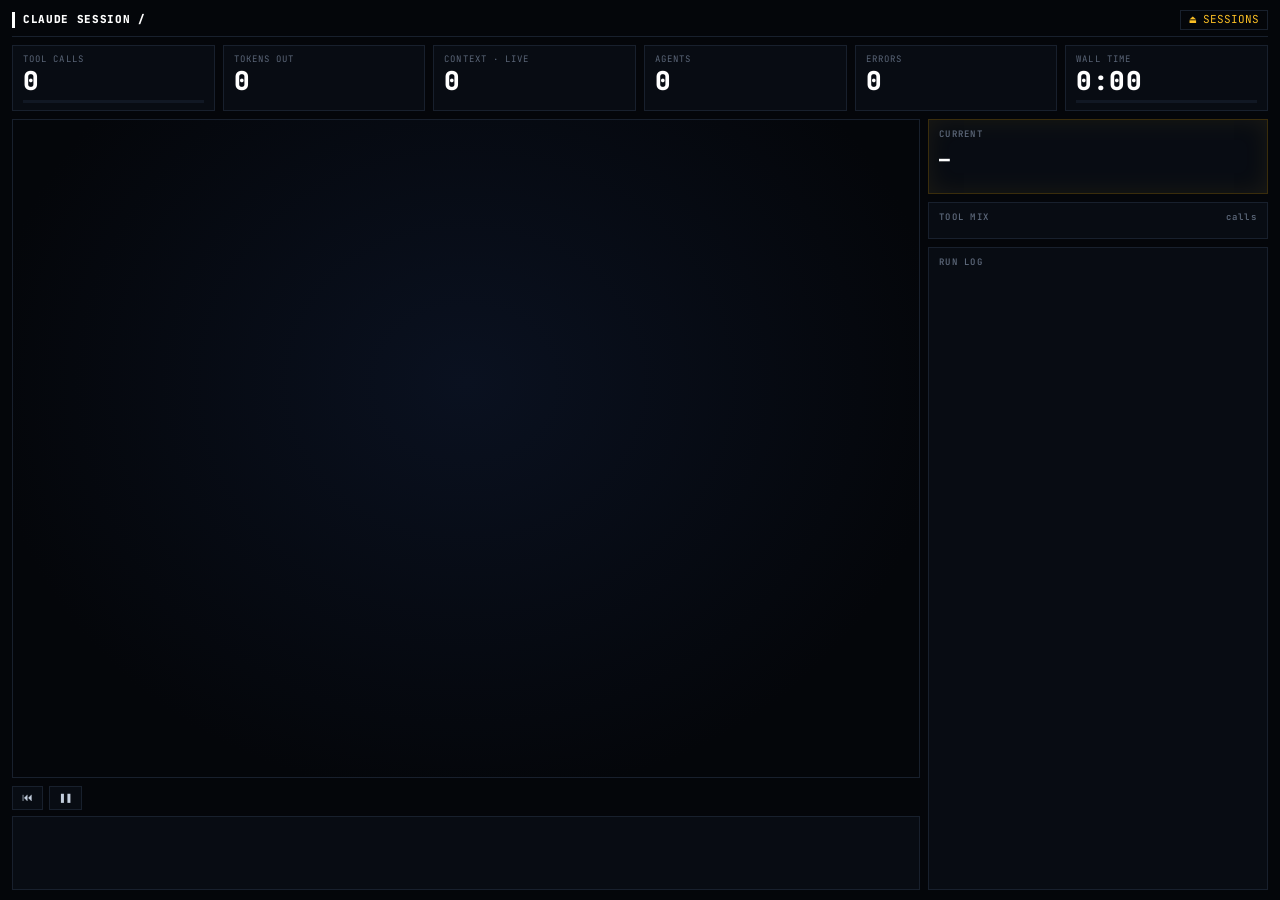
<file: ui/index.html>
<!doctype html>
<html lang="en">
<head>
<meta charset="utf-8">
<meta name="viewport" content="width=device-width,initial-scale=1">
<title>Claude Session Visualizer</title>
<link href="https://fonts.googleapis.com/css2?family=JetBrains+Mono:wght@400;600;800&display=swap" rel="stylesheet">
<link rel="stylesheet" href="style.css">
</head>
<body>
<div id="app">
  <header>
    <div class="top"><b>CLAUDE SESSION / <span id="title"></span></b><span class="m" id="meta"></span><span class="r" id="clock"></span><button id="bPick" title="Sessions (O)" hidden>⏏ SESSIONS</button></div>
    <div class="tiles">
      <div class="tile"><label>Tool calls</label><div class="big" id="sTools">0</div><div class="bar"><i id="bTools"></i></div></div>
      <div class="tile"><label>Tokens out</label><div class="big" id="sOut">0</div><canvas id="spark"></canvas></div>
      <div class="tile"><label>Context · live</label><div class="big" id="sCtx">0</div></div>
      <div class="tile"><label>Agents</label><div class="big" id="sAg">0</div></div>
      <div class="tile" id="tErr"><label>Errors</label><div class="big" id="sErr">0</div></div>
      <div class="tile"><label>Wall time</label><div class="big" id="sWall">0:00</div><div class="bar"><i id="bWall"></i></div></div>
    </div>
  </header>
  <div id="stage"><canvas id="c"></canvas></div>
  <aside>
    <div class="card" id="now"><h3><span>CURRENT</span><span id="nowStatus"></span></h3>
      <div id="nowTool">—</div><div id="nowAgent"></div><div id="nowText"></div><div id="nowOut"></div></div>
    <div class="card"><h3><span>TOOL MIX</span><span>calls</span></h3><div id="mix"></div></div>
    <div class="card" id="logCard"><h3><span>RUN LOG</span><span id="logN"></span></h3><ul id="log"></ul></div>
  </aside>
  <footer>
    <div class="ctrl">
      <button id="bRestart" title="Restart (R)">⏮</button>
      <button id="bPlay" title="Play/pause (space)">❚❚</button>
      <span id="speeds"></span>
      <span class="m" id="pos"></span>
    </div>
    <canvas id="tl"></canvas>
  </footer>
</div>
<div id="pick" hidden><div class="box">
  <h2>SELECT SESSION<span id="pickN"></span></h2>
  <input id="q" placeholder="search title / project / id…" autocomplete="off">
  <ul id="sess"></ul>
  <div id="paste"><textarea id="pasteTxt" placeholder="…or paste a transcript (JSONL / JSON array) here, or drop a .jsonl file anywhere" spellcheck="false"></textarea><button id="pasteGo">▶ PLAY</button></div>
  <div id="pasteErr"></div>
  <div class="hint">↑ ↓ NAVIGATE · ENTER PLAY · ⌘ENTER PLAY PASTED · ESC CLOSE</div>
</div></div>
<script src="app.js"></script>
<script src="picker.js"></script>
</body>
</html>
</file>
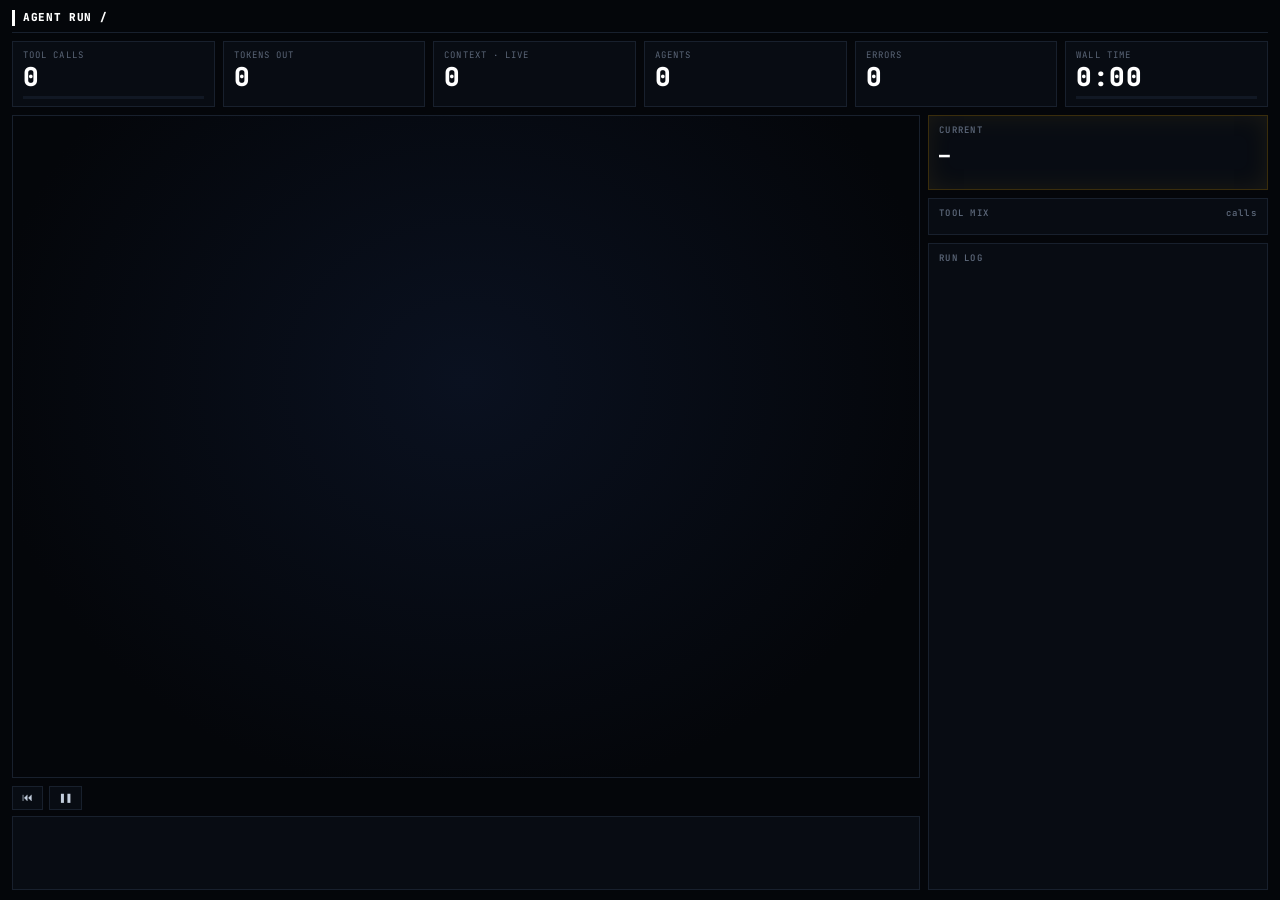
<file: viz.html>
<!doctype html>
<html lang="en">
<head>
<meta charset="utf-8">
<meta name="viewport" content="width=device-width,initial-scale=1">
<title>Agent Run</title>
<link href="https://fonts.googleapis.com/css2?family=JetBrains+Mono:wght@400;600;800&display=swap" rel="stylesheet">
<style>
:root{--bg:#04060a;--panel:#080c13;--line:#18202d;--dim:#5b6678;--fg:#c3cedd;--hi:#fff;--amber:#fbbf24;--red:#f43f5e;--green:#34d399}
*{box-sizing:border-box;margin:0;padding:0}
html,body{height:100%;background:var(--bg);color:var(--fg);font:11px/1.45 "JetBrains Mono","SF Mono",Menlo,monospace;overflow:hidden}
#app{display:grid;grid-template-rows:auto 1fr 104px;grid-template-columns:1fr 340px;height:100vh;gap:8px;padding:10px 12px}
header{grid-column:1/3}
.top{display:flex;gap:18px;align-items:baseline;border-bottom:1px solid var(--line);padding-bottom:6px;margin-bottom:8px;white-space:nowrap;overflow:hidden}
.top b{color:var(--hi);font-weight:800;letter-spacing:.06em;border-left:3px solid var(--hi);padding-left:8px;overflow:hidden;text-overflow:ellipsis}
.top .m{color:var(--dim)}
.top .r{margin-left:auto;color:var(--amber)}
.tiles{display:grid;grid-template-columns:repeat(6,1fr);gap:8px}
.tile{border:1px solid var(--line);background:var(--panel);padding:7px 10px;position:relative;min-width:0}
.tile label{display:block;color:var(--dim);font-size:9px;letter-spacing:.12em;text-transform:uppercase;white-space:nowrap}
.tile .big{font-size:26px;font-weight:800;color:var(--hi);letter-spacing:.02em;line-height:1.15}
.tile .big small{font-size:12px;color:var(--dim);font-weight:400;margin-left:3px}
.tile.err .big{color:var(--red)}
.tile .bar{height:3px;background:#111824;margin-top:4px}
.tile .bar i{display:block;height:100%;background:var(--amber);width:0;transition:width .2s}
.tile canvas{position:absolute;right:8px;top:10px;width:46%;height:34px}
#stage{position:relative;border:1px solid var(--line);background:radial-gradient(ellipse at 50% 40%,#0a1120 0%,#04060a 75%);min-height:0}
#c{position:absolute;inset:0;width:100%;height:100%;display:block}
aside{grid-row:2/4;grid-column:2;display:flex;flex-direction:column;gap:8px;min-height:0}
.card{border:1px solid var(--line);background:var(--panel);padding:8px 10px;min-height:0}
.card h3{font-size:9px;letter-spacing:.14em;color:var(--dim);font-weight:600;display:flex;justify-content:space-between;margin-bottom:6px}
#now{border-color:#3a2d0c;box-shadow:0 0 24px rgba(251,191,36,.08) inset}
#nowTool{font-size:18px;font-weight:800;color:var(--hi)}
#nowAgent{color:var(--amber);margin:2px 0 6px}
#nowText{color:var(--fg);max-height:6.2em;overflow:hidden;word-break:break-word}
#nowOut{color:var(--dim);margin-top:6px;max-height:4.4em;overflow:hidden;word-break:break-word;border-left:2px solid var(--line);padding-left:6px}
#nowStatus.run{color:var(--amber)}#nowStatus.ok{color:var(--green)}#nowStatus.err{color:var(--red)}
#mix div{display:grid;grid-template-columns:86px 1fr 34px;gap:6px;align-items:center;margin:2px 0}
#mix span{overflow:hidden;text-overflow:ellipsis;white-space:nowrap}
#mix b{display:block;height:6px;transition:width .2s}
#mix em{font-style:normal;color:var(--dim);text-align:right}
#logCard{flex:1;display:flex;flex-direction:column}
#log{list-style:none;overflow:hidden;flex:1;display:flex;flex-direction:column;justify-content:flex-end}
#log li{flex-shrink:0;white-space:nowrap;overflow:hidden;text-overflow:ellipsis;padding:1px 0;color:var(--fg)}
#log li .t{color:var(--dim);margin-right:6px}
#log li.sys{color:#475263}
#log li.err{color:var(--red)}
footer{grid-column:1;display:flex;flex-direction:column;gap:6px;min-width:0}
.ctrl{display:flex;gap:6px;align-items:center}
.ctrl button{background:var(--panel);border:1px solid var(--line);color:var(--fg);font:inherit;padding:3px 9px;cursor:pointer}
.ctrl button:hover{border-color:#334}
.ctrl button.on{border-color:var(--amber);color:var(--amber)}
.ctrl .m{color:var(--dim);margin-left:auto}
#pick{position:fixed;inset:0;z-index:10;display:grid;place-items:center;background:rgba(4,6,10,.6);backdrop-filter:blur(12px) saturate(1.2);-webkit-backdrop-filter:blur(12px) saturate(1.2);animation:fade .35s ease}
#pick[hidden]{display:none}
@keyframes fade{from{opacity:0}}
#pick .box{width:min(860px,calc(100vw - 32px));max-height:80vh;display:flex;flex-direction:column;background:rgba(8,12,19,.97);border:1px solid #3a2d0c;box-shadow:0 0 60px rgba(251,191,36,.12),0 30px 80px rgba(0,0,0,.6);padding:14px 16px;animation:rise .35s cubic-bezier(.2,.8,.2,1)}
@keyframes rise{from{transform:translateY(14px) scale(.98);opacity:0}}
#pick h2{font-size:12px;letter-spacing:.16em;color:var(--hi);border-left:3px solid var(--amber);padding-left:8px;margin-bottom:10px;display:flex;justify-content:space-between}
#pick h2 span{color:var(--dim);font-weight:400}
#q{background:#05080d;border:1px solid var(--line);color:var(--hi);font:inherit;font-size:13px;padding:8px 10px;outline:none;margin-bottom:8px}
#q:focus{border-color:var(--amber)}
#sess{list-style:none;overflow:auto;flex:1}
#sess li{display:grid;grid-template-columns:86px 200px 1fr 120px;gap:12px;padding:6px 8px;cursor:pointer;border-left:2px solid transparent;white-space:nowrap}
#sess li span{overflow:hidden;text-overflow:ellipsis}
#sess li .d,#sess li .k{color:var(--dim)}#sess li .k{text-align:right}
#sess li .p{color:#60a5fa}
#sess li.sel{background:rgba(251,191,36,.07);border-left-color:var(--amber)}
#sess li.sel .t{color:var(--hi)}
#sess li.cur .k{color:var(--green)}
#paste{display:flex;gap:8px;margin-top:8px;border-top:1px solid var(--line);padding-top:8px}
#pasteTxt{flex:1;height:44px;resize:vertical;background:#05080d;border:1px dashed #2a3445;color:var(--fg);font:inherit;font-size:10px;padding:6px 8px;outline:none}
#pasteTxt:focus,#pick.drop #pasteTxt{border-color:var(--amber);border-style:solid}
#pasteGo{background:none;border:1px solid var(--amber);color:var(--amber);font:inherit;padding:0 14px;cursor:pointer;letter-spacing:.1em}
#pasteErr{color:var(--red);font-size:10px;margin-top:4px}
#pick .hint{color:var(--dim);font-size:9px;letter-spacing:.12em;margin-top:8px}
#bPick{background:none;border:1px solid var(--line);color:var(--amber);font:inherit;padding:1px 8px;cursor:pointer}
#tl{flex:1;width:100%;border:1px solid var(--line);background:var(--panel);cursor:pointer;display:block;min-height:0}
@media (max-width:900px){#app{grid-template-columns:1fr;grid-template-rows:auto 60vh 104px auto;overflow:auto;height:auto}html,body{overflow:auto}aside{grid-row:auto;grid-column:1}.tiles{grid-template-columns:repeat(3,1fr)}}
</style>
</head>
<body>
<div id="app">
  <header>
    <div class="top"><b>AGENT RUN / <span id="title"></span></b><span class="m" id="meta"></span><span class="r" id="clock"></span><button id="bPick" title="Sessions (O)" hidden>⏏ SESSIONS</button></div>
    <div class="tiles">
      <div class="tile"><label>Tool calls</label><div class="big" id="sTools">0</div><div class="bar"><i id="bTools"></i></div></div>
      <div class="tile"><label>Tokens out</label><div class="big" id="sOut">0</div><canvas id="spark"></canvas></div>
      <div class="tile"><label>Context · live</label><div class="big" id="sCtx">0</div></div>
      <div class="tile"><label>Agents</label><div class="big" id="sAg">0</div></div>
      <div class="tile" id="tErr"><label>Errors</label><div class="big" id="sErr">0</div></div>
      <div class="tile"><label>Wall time</label><div class="big" id="sWall">0:00</div><div class="bar"><i id="bWall"></i></div></div>
    </div>
  </header>
  <div id="stage"><canvas id="c"></canvas></div>
  <aside>
    <div class="card" id="now"><h3><span>CURRENT</span><span id="nowStatus"></span></h3>
      <div id="nowTool">—</div><div id="nowAgent"></div><div id="nowText"></div><div id="nowOut"></div></div>
    <div class="card"><h3><span>TOOL MIX</span><span>calls</span></h3><div id="mix"></div></div>
    <div class="card" id="logCard"><h3><span>RUN LOG</span><span id="logN"></span></h3><ul id="log"></ul></div>
  </aside>
  <footer>
    <div class="ctrl">
      <button id="bRestart" title="Restart (R)">⏮</button>
      <button id="bPlay" title="Play/pause (space)">❚❚</button>
      <span id="speeds"></span>
      <span class="m" id="pos"></span>
    </div>
    <canvas id="tl"></canvas>
  </footer>
</div>
<div id="pick" hidden><div class="box">
  <h2>SELECT SESSION<span id="pickN"></span></h2>
  <input id="q" placeholder="search title / project / id…" autocomplete="off">
  <ul id="sess"></ul>
  <div id="paste"><textarea id="pasteTxt" placeholder="…or paste a transcript (JSONL / JSON array) here, or drop a .jsonl file anywhere" spellcheck="false"></textarea><button id="pasteGo">▶ PLAY</button></div>
  <div id="pasteErr"></div>
  <div class="hint">↑ ↓ NAVIGATE · ENTER PLAY · ⌘ENTER PLAY PASTED · ESC CLOSE</div>
</div></div>
<script>
const DATA = /*__DATA__*/null;
const $ = s => document.querySelector(s);
const EV = DATA.events, AG = DATA.agents;
const GAP = 4; // max playback seconds for an idle gap
const fmt = n => n >= 1e6 ? (n / 1e6).toFixed(1) + 'M' : n >= 1e3 ? (n / 1e3).toFixed(1) + 'k' : String(n | 0);
const hms = s => { s = Math.max(0, s | 0); const h = s / 3600 | 0, m = (s % 3600) / 60 | 0, x = s % 60; return (h ? h + ':' + String(m).padStart(2, '0') : m) + ':' + String(x).padStart(2, '0'); };
const short = (s, n) => (s = String(s || '')).length > n ? s.slice(0, n - 1) + '…' : s;

// ---------- time: compress idle gaps ----------
let acc = 0;
EV.forEach((e, i) => { if (i) acc += Math.min(GAP, Math.max(0, e.t - EV[i - 1].t)); e.p = acc; });
const TOTAL = Math.max(acc, 1), T0 = EV.length ? EV[0].t : 0, T1 = EV.length ? EV[EV.length - 1].t : 0;
function seg(key, v) { // index of last event with e[key] <= v
  let lo = 0, hi = EV.length - 1;
  if (!EV.length || v < EV[0][key]) return -1;
  while (lo < hi) { const m = (lo + hi + 1) >> 1; if (EV[m][key] <= v) lo = m; else hi = m - 1; }
  return lo;
}
function r2p(t) { const i = seg('t', t); if (i < 0) return 0; const a = EV[i], b = EV[i + 1]; if (!b) return a.p; return a.p + (b.p - a.p) * ((t - a.t) / ((b.t - a.t) || 1)); }
function p2r(p) { const i = seg('p', p); if (i < 0) return T0; const a = EV[i], b = EV[i + 1]; if (!b) return a.t; return a.t + (b.t - a.t) * ((p - a.p) / ((b.p - a.p) || 1)); }
AG.forEach(a => { a.p0 = r2p(a.t0); a.p1 = r2p(a.t1); });

// ---------- colors ----------
const COLORS = { Bash: '#22d3ee', Read: '#60a5fa', Edit: '#fbbf24', MultiEdit: '#fbbf24', Write: '#fb923c', NotebookEdit: '#fb923c', Grep: '#a78bfa', Glob: '#c084fc', Agent: '#f472b6', Task: '#f472b6', WebFetch: '#34d399', WebSearch: '#34d399', Skill: '#facc15', TodoWrite: '#94a3b8', ToolSearch: '#94a3b8', Reply: '#e2e8f0', other: '#64748b' };
const hue = s => { let h = 0; for (const c of s) h = (h * 31 + c.charCodeAt(0)) >>> 0; return h % 360; };
const tcol = n => COLORS[n] || (n.startsWith('mcp__') ? '#2dd4bf' : `hsl(${hue(n)},75%,66%)`);
const agentCol = (a, i) => a.id === 'main' ? '#fbbf24' : `hsl(${(300 + i * 47) % 360},80%,68%)`;

// ---------- graph ----------
const N = {}, COLS = [[], [], [], []], LINKS = new Map();
function node(key, col, label, color, sub) { if (!N[key]) { N[key] = { key, col, label, color, sub: sub || '', count: 0, heat: 0, tok: 0, err: 0 }; COLS[col].push(N[key]); } return N[key]; }
function topK(list, cap) { const c = {}; list.forEach(x => c[x] = (c[x] || 0) + 1); const s = Object.keys(c).sort((a, b) => c[b] - c[a]); return s.length > cap ? new Set(s.slice(0, cap - 1)) : new Set(s); }

for (const e of EV) if (e.k === 'say') { e.n = 'Reply'; e.tg = '→ user'; }
const acts = EV.filter(e => e.k === 'tool' || e.k === 'say');
const prompts = EV.filter(e => e.k === 'prompt');
const sysTop = topK(EV.filter(e => e.k === 'sys').map(e => e.x), 4);
const slots = Math.max(1, 12 - sysTop.size);
prompts.forEach((e, i) => {
  const b = Math.floor(i * Math.min(slots, prompts.length) / prompts.length);
  const members = prompts.filter((_, j) => Math.floor(j * Math.min(slots, prompts.length) / prompts.length) === b);
  const first = prompts.indexOf(members[0]) + 1;
  const label = members.length === 1 ? '#' + first + ' ' + e.x : '#' + first + '–' + (first + members.length - 1) + ' prompts';
  e.from = node('in:' + b, 0, label, '#fde68a', 'user').key;
});
EV.filter(e => e.k === 'sys').forEach(e => { const k = sysTop.has(e.x) ? e.x : 'system'; e.from = node('sys:' + k, 0, k, '#64748b', 'injected').key; });
AG.forEach((a, i) => { const n = node('ag:' + a.id, 1, a.label, agentCol(a, i), a.type); n.agent = a; });
const toolTop = topK(acts.map(e => e.n), 12), tgTop = topK(acts.map(e => e.tg), 16);
acts.forEach(e => {
  const tn = toolTop.has(e.n) ? e.n : 'other', tg = tgTop.has(e.tg) ? e.tg : '…other';
  e.tl = node('tl:' + tn, 2, tn.replace(/^mcp__.*__/, ''), tcol(tn)).key;
  e.tgk = node('tg:' + tg, 3, tg, '#9fb3c8').key;
});
const finalCount = {}; acts.forEach(e => { finalCount[e.tl] = (finalCount[e.tl] || 0) + 1; finalCount[e.tgk] = (finalCount[e.tgk] || 0) + 1; });
COLS[2].sort((a, b) => (finalCount[b.key] || 0) - (finalCount[a.key] || 0));
COLS[3].sort((a, b) => (finalCount[b.key] || 0) - (finalCount[a.key] || 0));
const spawnOf = {}; AG.forEach(a => { if (a.spawn) spawnOf[a.spawn] = a; });
let seedN = 1;
function link(a, b, color, kind) { const k = a + '|' + b; let L = LINKS.get(k); if (!L) LINKS.set(k, L = { a, b, color, kind: kind || 'flow', count: 0, heat: 0, seed: seedN++ }); return L; }
// pre-create links so layout order is stable
for (const e of EV) {
  if (e.from) link(e.from, 'ag:' + e.a, N[e.from].color);
  if (e.tl) { link('ag:' + e.a, e.tl, tcol(N[e.tl].label === 'other' ? 'other' : e.n)); link(e.tl, e.tgk, N[e.tl].color); }
  if (e.k === 'tool' && spawnOf[e.id]) link('ag:' + e.a, 'ag:' + spawnOf[e.id].id, '#f472b6', 'spawn');
}

// ---------- canvas ----------
const cv = $('#c'), ctx = cv.getContext('2d');
let W = 0, H = 0, DPR = 1;
const COLX = [0.015, 0.265, 0.52, 0.775], TITLES = ['INPUTS', 'AGENTS', 'TOOLS', 'TARGETS'];
let CW = 180;
function layout() {
  const r = cv.getBoundingClientRect(); DPR = window.devicePixelRatio || 1; W = r.width; H = r.height;
  cv.width = W * DPR; cv.height = H * DPR;
  CW = Math.min(210, W * 0.205);
  COLS.forEach((col, ci) => {
    const top = 34, avail = H - top - 12, n = Math.max(col.length, 1);
    const h = Math.max(14, Math.min(42, avail / n - 6)), gap = Math.min(18, (avail - h * n) / n);
    const total = n * h + (n - 1) * gap; let y = top + Math.max(0, (avail - total) / 2);
    col.forEach(nd => { nd.x = W * COLX[ci]; nd.w = CW; nd.h = h; nd.y = y; y += h + gap; });
  });
  layoutTl();
}
function ctrl(L, o) {
  const A = N[L.a], B = N[L.b];
  if (L.kind === 'spawn') { const x0 = A.x + A.w, y0 = A.y + A.h / 2 + o, x1 = B.x + B.w, y1 = B.y + B.h / 2 + o, bx = x0 + 30 + Math.min(90, Math.abs(y1 - y0) * 0.25); return [x0, y0, bx, y0, bx, y1, x1, y1]; }
  const x0 = A.x + A.w, y0 = A.y + A.h / 2 + o * 0.6, x1 = B.x, y1 = B.y + B.h / 2 + o * 0.6, dx = (x1 - x0) * 0.5;
  return [x0, y0, x0 + dx, y0 + o * 4, x1 - dx, y1 - o * 4, x1, y1];
}
function bz(c, u) { const v = 1 - u; return [v * v * v * c[0] + 3 * v * v * u * c[2] + 3 * v * u * u * c[4] + u * u * u * c[6], v * v * v * c[1] + 3 * v * v * u * c[3] + 3 * v * u * u * c[5] + u * u * u * c[7]]; }
const rnd = (s, i) => { const x = Math.sin(s * 9301 + i * 49297) * 233280; return x - Math.floor(x) - 0.5; };

const sprites = {};
function sprite(color) {
  if (sprites[color]) return sprites[color];
  const s = document.createElement('canvas'); s.width = s.height = 32; const g = s.getContext('2d');
  const gr = g.createRadialGradient(16, 16, 0, 16, 16, 16);
  gr.addColorStop(0, '#fff'); gr.addColorStop(0.18, color); gr.addColorStop(0.5, color + '55'); gr.addColorStop(1, 'transparent');
  g.fillStyle = gr; g.fillRect(0, 0, 32, 32);
  return sprites[color] = s;
}
const hexify = c => { if (c.startsWith('#')) return c; const d = document.createElement('canvas').getContext('2d'); d.fillStyle = c; return d.fillStyle; };
for (const n of Object.values(N)) n.color = hexify(n.color);
for (const L of LINKS.values()) L.color = hexify(L.color);

// ---------- state ----------
let now = 0, idx = 0, playing = true, parts = [], running = [], cur = null, logs = [], dirty = true;
let S = {};
function reset() {
  for (const n of Object.values(N)) { n.count = 0; n.heat = 0; n.tok = 0; n.err = 0; }
  for (const L of LINKS.values()) { L.count = 0; L.heat = 0; }
  S = { tools: 0, out: 0, ctx: 0, err: 0 }; parts = []; running = []; cur = null; logs = []; idx = 0; dirty = true;
}
const agentById = Object.fromEntries(AG.map(a => [a.id, a]));
function hit(L, live, n) { L.count++; L.heat = Math.min(1, L.heat + 0.7); return L; }
function apply(e, live) {
  const ag = N['ag:' + e.a];
  if (e.k === 'tok') { S.out += e.o; S.ctx = e.i; if (ag) ag.tok += e.o; return; }
  if (e.k === 'think') { if (ag) ag.heat = 1; return; }
  if (e.k === 'prompt' || e.k === 'sys') {
    const n = N[e.from]; n.count++; n.heat = 1; if (ag) ag.heat = 1;
    const L = hit(LINKS.get(e.from + '|ag:' + e.a));
    if (live) shoot([L], n.color, e.k === 'prompt' ? 4 : 1);
    pushLog(e); if (e.k === 'prompt') cur = e; return;
  }
  // tool / say
  const tl = N[e.tl], tg = N[e.tgk];
  ag.count++; tl.count++; tg.count++; ag.heat = tl.heat = tg.heat = 1;
  if (e.k === 'tool') S.tools++;
  if (e.err) { S.err++; tl.err++; tg.err++; }
  const L1 = hit(LINKS.get('ag:' + e.a + '|' + e.tl)), L2 = hit(LINKS.get(e.tl + '|' + e.tgk));
  if (live) shoot([L1, L2], e.err ? '#f43f5e' : tl.color, 3);
  const child = e.k === 'tool' && spawnOf[e.id];
  if (child) { const L = hit(LINKS.get('ag:' + e.a + '|ag:' + child.id)); if (live) shoot([L], '#f472b6', 6, 0.5); }
  e.pe = e.end ? r2p(e.end) : e.p + 0.3;
  running.push(e); cur = e; pushLog(e);
}
function pushLog(e) { logs.push(e); if (logs.length > 60) logs.splice(0, logs.length - 60); dirty = true; }
function shoot(path, color, n, speed) {
  for (let i = 0; i < n; i++) {
    if (parts.length > 700) return;
    parts.push({ path, u: -i * 0.07, sp: (speed || 1.1) * (0.85 + Math.random() * 0.3), o: (Math.random() - 0.5) * 8, color, big: 1 });
  }
}
function seek(p) {
  reset(); now = Math.max(0, Math.min(TOTAL, p));
  while (idx < EV.length && EV[idx].p <= now) apply(EV[idx++], false);
  running = running.filter(e => e.pe > now);
}

// ---------- draw ----------
let fitCache = new Map();
function fit(text, w) {
  const k = text + '|' + (w | 0); if (fitCache.has(k)) return fitCache.get(k);
  let t = text; if (ctx.measureText(t).width > w) { while (t.length > 1 && ctx.measureText(t + '…').width > w) t = t.slice(0, -1); t += '…'; }
  if (fitCache.size > 4000) fitCache.clear(); fitCache.set(k, t); return t;
}
function rr(x, y, w, h, r) { ctx.beginPath(); ctx.roundRect ? ctx.roundRect(x, y, w, h, r) : ctx.rect(x, y, w, h); }
function drawBg() {
  ctx.fillStyle = 'rgba(255,255,255,0.025)';
  for (let x = 0; x < W; x += 24) for (let y = 30; y < H; y += 24) ctx.fillRect(x, y, 1, 1);
  ctx.font = '600 9px "JetBrains Mono",Menlo,monospace'; ctx.textBaseline = 'middle';
  COLS.forEach((col, ci) => {
    ctx.fillStyle = '#5b6678'; ctx.fillText(TITLES[ci], W * COLX[ci], 14);
    ctx.fillStyle = '#334155'; ctx.fillText(String(col.length), W * COLX[ci] + CW - 18, 14);
    if (ci < 3) { // dotted guide rails between columns
      const gx = W * COLX[ci] + CW + (W * COLX[ci + 1] - W * COLX[ci] - CW) / 2;
      ctx.fillStyle = 'rgba(148,163,184,0.10)';
      for (let y = 34; y < H - 10; y += 6) { ctx.fillRect(gx - 14, y, 1, 1.5); ctx.fillRect(gx + 14, y, 1, 1.5); }
    }
  });
}
function drawLinks() {
  ctx.globalCompositeOperation = 'lighter';
  for (const L of LINKS.values()) {
    if (!L.count) continue;
    const k = Math.min(7, 1 + Math.floor(Math.log2(L.count + 1) * 1.6));
    ctx.beginPath();
    for (let i = 0; i < k; i++) {
      const c = ctrl(L, (i - (k - 1) / 2) * 1.8 + rnd(L.seed, i) * 3);
      ctx.moveTo(c[0], c[1]); ctx.bezierCurveTo(c[2], c[3], c[4], c[5], c[6], c[7]);
    }
    ctx.strokeStyle = L.color; ctx.lineWidth = L.kind === 'spawn' ? 1.2 : 0.7;
    ctx.globalAlpha = Math.min(0.9, 0.07 + 0.1 * Math.min(1, L.count / 25) + 0.55 * L.heat);
    ctx.stroke();
  }
  ctx.globalAlpha = 1; ctx.globalCompositeOperation = 'source-over';
}
function drawParts(dt) {
  ctx.globalCompositeOperation = 'lighter';
  const keep = [];
  for (const q of parts) {
    q.u += dt * q.sp;
    const hop = Math.floor(q.u), L = q.path[Math.max(0, hop)];
    if (q.u >= q.path.length) continue;
    keep.push(q); if (q.u < 0) continue;
    const c = ctrl(L, q.o), sp = sprite(q.color);
    const steps = q.big ? 7 : 1;
    for (let s = 0; s < steps; s++) {
      const u = (q.u - hop) - s * 0.022; if (u < 0) break;
      const [x, y] = bz(c, u), r = (q.big ? 11 : 5) * (1 - s / steps);
      ctx.globalAlpha = (q.big ? 1 : 0.55) * (1 - s / steps);
      ctx.drawImage(sp, x - r, y - r, r * 2, r * 2);
    }
  }
  parts = keep; ctx.globalAlpha = 1; ctx.globalCompositeOperation = 'source-over';
}
function ambient(dt) {
  for (const L of LINKS.values()) {
    if (!L.count || parts.length > 900) continue;
    if (Math.random() < dt * Math.min(2.5, 0.25 * Math.log2(1 + L.count)) * (0.35 + L.heat))
      parts.push({ path: [L], u: 0, sp: 0.25 + Math.random() * 0.3, o: (Math.random() - 0.5) * 10, color: L.color, big: 0 });
  }
}
function drawNodes() {
  const maxc = COLS.map(col => Math.max(1, ...col.map(n => n.count)));
  for (const col of COLS) for (const n of col) {
    const a = n.agent, started = !a || now >= a.p0, live = a && now >= a.p0 && now <= a.p1 + 0.5;
    const isCur = cur && (n.key === cur.tl || n.key === 'ag:' + cur.a || n.key === cur.tgk || n.key === cur.from);
    ctx.globalAlpha = started && (n.count || a) ? 1 : 0.28;
    rr(n.x, n.y, n.w, n.h, 3);
    ctx.fillStyle = 'rgba(9,13,20,0.92)'; ctx.fill();
    if (n.heat > 0.04 || isCur) { ctx.shadowColor = n.color; ctx.shadowBlur = 22 * Math.max(n.heat, isCur ? 0.5 : 0); }
    ctx.strokeStyle = isCur ? n.color : `rgba(148,163,184,${0.13 + 0.5 * n.heat})`; ctx.lineWidth = isCur ? 1.4 : 1; ctx.stroke();
    ctx.shadowBlur = 0;
    ctx.fillStyle = n.color; ctx.fillRect(n.x, n.y + 3, 2, n.h - 6);
    if (n.err) { ctx.fillStyle = '#f43f5e'; ctx.fillRect(n.x + n.w - 3, n.y + 3, 2, n.h - 6); }
    // ports
    ctx.fillStyle = n.color; ctx.fillRect(n.x - 1.5, n.y + n.h / 2 - 1.5, 3, 3); ctx.fillRect(n.x + n.w - 1.5, n.y + n.h / 2 - 1.5, 3, 3);
    const big = n.h >= 28, ty = big ? n.y + n.h * 0.36 : n.y + n.h / 2;
    ctx.textBaseline = 'middle';
    ctx.font = `600 ${n.h < 18 ? 9 : 11}px "JetBrains Mono",Menlo,monospace`;
    const cnt = a ? (n.count ? n.count + '' : '') : (n.count ? String(n.count) : '');
    ctx.fillStyle = n.color; const cw = cnt ? ctx.measureText(cnt).width + 8 : 0;
    ctx.fillText(cnt, n.x + n.w - cw, ty);
    ctx.fillStyle = '#d8e1ee'; ctx.fillText(fit(n.label, n.w - 16 - cw), n.x + 9, ty);
    if (big) {
      ctx.font = '9px "JetBrains Mono",Menlo,monospace'; ctx.fillStyle = '#5b6678';
      const sub = a ? (live ? '● LIVE  ' : started ? '○ done  ' : '· idle  ') + a.type + (n.tok ? '  ' + fmt(n.tok) + ' tok' : '') : n.sub;
      if (a && live) ctx.fillStyle = '#34d399';
      ctx.fillText(fit(sub, n.w - 18), n.x + 9, n.y + n.h * 0.72);
      // activity bar
      ctx.fillStyle = 'rgba(148,163,184,0.08)'; ctx.fillRect(n.x + 9, n.y + n.h - 4, n.w - 18, 1.5);
      ctx.fillStyle = n.color; ctx.fillRect(n.x + 9, n.y + n.h - 4, (n.w - 18) * n.count / maxc[n.col], 1.5);
    }
    ctx.globalAlpha = 1;
  }
}

// ---------- timeline ----------
const tl = $('#tl'), tctx = tl.getContext('2d'), tlStatic = document.createElement('canvas');
let TW = 0, TH = 0;
function layoutTl() {
  const r = tl.getBoundingClientRect(); TW = r.width; TH = r.height;
  tl.width = tlStatic.width = TW * DPR; tl.height = tlStatic.height = TH * DPR;
  const g = tlStatic.getContext('2d'); g.setTransform(DPR, 0, 0, DPR, 0, 0);
  const lanes = AG.length, lh = Math.max(2, Math.min(12, (TH - 22) / lanes)), x = p => 6 + (TW - 12) * p / TOTAL;
  // token area
  const B = 160, buck = new Array(B).fill(0); EV.forEach(e => { if (e.k === 'tok') buck[Math.min(B - 1, e.p / TOTAL * B | 0)] += e.o; });
  const mx = Math.max(1, ...buck); g.fillStyle = 'rgba(251,191,36,0.10)';
  buck.forEach((v, i) => { const h = (TH - 8) * v / mx; g.fillRect(6 + (TW - 12) * i / B, TH - 4 - h, (TW - 12) / B - 1, h); });
  AG.forEach((a, i) => {
    const y = 6 + i * lh;
    g.fillStyle = 'rgba(148,163,184,0.07)'; g.fillRect(x(a.p0), y, Math.max(2, x(a.p1) - x(a.p0)), lh - 1);
    for (const e of EV) if (e.a === a.id && (e.k === 'tool' || e.k === 'say' || e.k === 'prompt')) {
      g.fillStyle = e.err ? '#f43f5e' : e.k === 'prompt' ? '#fde68a' : N[e.tl].color; g.fillRect(x(e.p), y, 1.5, lh - 1);
    }
  });
}
function drawTl() {
  tctx.setTransform(DPR, 0, 0, DPR, 0, 0); tctx.clearRect(0, 0, TW, TH);
  tctx.drawImage(tlStatic, 0, 0, TW, TH);
  const px = 6 + (TW - 12) * now / TOTAL;
  tctx.fillStyle = 'rgba(4,6,10,0.55)'; tctx.fillRect(px, 0, TW - px, TH);
  tctx.shadowColor = '#fbbf24'; tctx.shadowBlur = 10; tctx.fillStyle = '#fbbf24'; tctx.fillRect(px - 1, 0, 2, TH); tctx.shadowBlur = 0;
}

// ---------- DOM panels ----------
$('#title').textContent = DATA.title;
document.title = 'Agent Run · ' + short(DATA.title, 40);
$('#meta').textContent = DATA.id.slice(0, 8) + ' · ' + new Date(T0 * 1000).toLocaleString() + ' · ' + EV.length + ' events' + (DATA.synthetic ? ' · timing synthetic' : '');
const mixEl = $('#mix'), mixRows = COLS[2].map(n => { const d = document.createElement('div'), s = document.createElement('span'), b = document.createElement('b'), m = document.createElement('em'); s.textContent = n.label; b.style.background = n.color; d.append(s, b, m); mixEl.append(d); return { n, b, m }; });
const totalTools = acts.filter(e => e.k === 'tool').length;
function agentName(id) { const a = agentById[id]; return a ? (a.id === 'main' ? 'main' : short(a.label, 30)) : id; }
function logLine(e) {
  const li = document.createElement('li'), t = document.createElement('span');
  t.className = 't'; t.textContent = new Date(e.t * 1000).toTimeString().slice(0, 8); li.append(t);
  const who = e.a === 'main' ? '' : '[' + short(agentName(e.a), 14) + '] ';
  if (e.k === 'sys') { li.className = 'sys'; li.append(who + '⚙ ' + e.x); }
  else if (e.k === 'prompt') { li.append(who + '▶ ' + e.x); li.style.color = '#fde68a'; }
  else { if (e.err) li.className = 'err'; li.append(who + e.n.replace(/^mcp__.*__/, '') + ' → ' + (e.k === 'say' ? e.x : e.tg)); }
  return li;
}
let lastCur = null, lastStatus = '';
function panels() {
  $('#sTools').textContent = S.tools; $('#bTools').style.width = (100 * S.tools / Math.max(1, totalTools)) + '%';
  $('#sOut').textContent = fmt(S.out); $('#sCtx').textContent = fmt(S.ctx);
  $('#sAg').innerHTML = ''; $('#sAg').append(String(AG.filter(a => now >= a.p0).length)); const sm = document.createElement('small'); sm.textContent = '/ ' + AG.length; $('#sAg').append(sm);
  $('#sErr').textContent = S.err; $('#tErr').classList.toggle('err', S.err > 0);
  const rt = p2r(now); $('#sWall').textContent = hms(rt - T0); $('#bWall').style.width = (100 * (rt - T0) / Math.max(1, T1 - T0)) + '%';
  $('#clock').textContent = new Date(rt * 1000).toLocaleTimeString();
  $('#pos').textContent = Math.round(100 * now / TOTAL) + '% · ' + idx + '/' + EV.length + ' events';
  const mx = Math.max(1, ...mixRows.map(r => r.n.count));
  mixRows.forEach(r => { r.b.style.width = (100 * r.n.count / mx) + '%'; r.m.textContent = r.n.count; });
  if (dirty) { const ul = $('#log'); ul.replaceChildren(...logs.slice(-40).map(logLine)); $('#logN').textContent = idx + ' / ' + EV.length; dirty = false; }
  const st = !cur ? '' : cur.k === 'prompt' ? 'PROMPT' : now < cur.pe ? 'RUNNING' : cur.err ? 'ERROR' : 'OK';
  if (cur !== lastCur || st !== lastStatus) {
    lastCur = cur; lastStatus = st;
    const s = $('#nowStatus'); s.textContent = st; s.className = st === 'RUNNING' ? 'run' : st === 'ERROR' ? 'err' : st === 'OK' ? 'ok' : '';
    if (cur) {
      $('#nowTool').textContent = cur.k === 'prompt' ? 'User prompt' : cur.n === 'Reply' ? 'Reply' : cur.n.replace(/^mcp__.*__/, '') + ' · ' + cur.tg;
      $('#nowTool').style.color = cur.k === 'prompt' ? '#fde68a' : N[cur.tl].color;
      $('#nowAgent').textContent = '◆ ' + agentName(cur.a);
      $('#nowText').textContent = cur.x || '';
      $('#nowOut').textContent = st === 'OK' || st === 'ERROR' ? cur.out || '' : '';
      $('#nowOut').style.display = $('#nowOut').textContent ? '' : 'none';
    }
  }
}

// ---------- controls ----------
const SPEEDS = [1, 2, 5, 10, 25, 50, 100];
let speed = SPEEDS.reduce((b, s) => Math.abs(s - TOTAL / 90) < Math.abs(b - TOTAL / 90) ? s : b, 1);
const spEl = $('#speeds');
SPEEDS.forEach(s => { const b = document.createElement('button'); b.textContent = s + '×'; b.onclick = () => { speed = s; syncSpeed(); }; spEl.append(b); });
function syncSpeed() { [...spEl.children].forEach((b, i) => b.classList.toggle('on', SPEEDS[i] === speed)); }
syncSpeed();
function setPlay(v) { playing = v; if (playing && now >= TOTAL) seek(0); $('#bPlay').textContent = playing ? '❚❚' : '▶'; }
$('#bPlay').onclick = () => setPlay(!playing);
$('#bRestart').onclick = () => { seek(0); setPlay(true); };
let drag = false;
const tlSeek = ev => { const r = tl.getBoundingClientRect(); seek((ev.clientX - r.left - 6) / (r.width - 12) * TOTAL); };
tl.onpointerdown = ev => { drag = true; tl.setPointerCapture(ev.pointerId); tlSeek(ev); };
tl.onpointermove = ev => drag && tlSeek(ev);
tl.onpointerup = () => drag = false;
addEventListener('keydown', ev => {
  if (!pickEl.hidden) return pickKey(ev);
  if (ev.key === 'o' && SERVED) return openPick();
  if (ev.code === 'Space') { ev.preventDefault(); setPlay(!playing); }
  if (ev.code === 'ArrowRight') seek(now + TOTAL * 0.03);
  if (ev.code === 'ArrowLeft') seek(now - TOTAL * 0.03);
  if (ev.key === 'r') { seek(0); setPlay(true); }
});
addEventListener('resize', () => { layout(); fitCache.clear(); });

// ---------- loop ----------
let last = performance.now(), lastPanel = 0;
function frame(t) {
  const dt = Math.min(0.05, (t - last) / 1000); last = t;
  if (playing) {
    now = Math.min(TOTAL, now + dt * speed);
    while (idx < EV.length && EV[idx].p <= now) apply(EV[idx++], true);
    if (now >= TOTAL) setPlay(false);
  }
  running = running.filter(e => e.pe > now);
  for (const e of running) { N[e.tl].heat = Math.max(N[e.tl].heat, 0.55); }
  const decay = Math.exp(-dt * 1.6);
  for (const n of Object.values(N)) n.heat *= decay;
  for (const L of LINKS.values()) L.heat *= decay;
  ambient(dt);
  ctx.setTransform(DPR, 0, 0, DPR, 0, 0); ctx.clearRect(0, 0, W, H);
  drawBg(); drawLinks(); drawParts(dt); drawNodes(); drawTl();
  if (t - lastPanel > 90) { panels(); lastPanel = t; }
  requestAnimationFrame(frame);
}
// ---------- session picker (served mode only) ----------
const SERVED = location.protocol.startsWith('http'), pickEl = $('#pick'), qEl = $('#q'), sessEl = $('#sess');
let shown = [], total = 0, sel = 0, loading = null, query = '', gen = 0;
const PAGE = 50;
async function openPick() {
  pickEl.hidden = false; qEl.value = ''; qEl.focus();
  if (!shown.length || query) { query = ''; await reload(); }
}
function closePick() { pickEl.hidden = true; history.replaceState(null, '', location.pathname); }
async function reload() { gen++; shown = []; total = 0; sel = 0; sessEl.replaceChildren(); sessEl.scrollTop = 0; loading = null; await more(); }
function more() { // fetch next page; one request in flight at a time
  if (loading || (total && shown.length >= total)) return loading;
  const g = gen;
  return loading = fetch(`/api/sessions?offset=${shown.length}&limit=${PAGE}&q=${encodeURIComponent(query)}`).then(r => r.json()).then(r => {
    if (g !== gen) return; // list was reset meanwhile
    total = r.total; const start = shown.length; shown.push(...r.items);
    sessEl.append(...r.items.map((s, k) => row(s, start + k)));
    $('#pickN').textContent = shown.length + ' / ' + total;
    if (!shown.length) sessEl.textContent = 'nothing found';
  }).finally(() => { if (g !== gen) return; loading = null; if ( sessEl.scrollHeight <= sessEl.clientHeight + 40) more(); });
}
function row(s, i) {
  const li = document.createElement('li'), d = new Date(s.mtime * 1000);
  const cells = [['d', d.toLocaleDateString(undefined, { month: '2-digit', day: '2-digit' }) + ' ' + d.toTimeString().slice(0, 5)], ['p', s.project], ['t', s.title || s.id.slice(0, 8)],
    ['k', s.id === DATA.id ? '▶ playing' : (s.subs ? s.subs + (s.subs > 1 ? ' agents · ' : ' agent · ') : '') + (s.kb >= 1024 ? (s.kb / 1024).toFixed(1) + ' MB' : s.kb + ' KB')]];
  for (const [c, txt] of cells) { const sp = document.createElement('span'); sp.className = c; sp.textContent = txt; li.append(sp); }
  li.className = (i === sel ? 'sel ' : '') + (s.id === DATA.id ? 'cur' : '');
  li.onclick = () => go(s.id);
  li.onmouseenter = () => markSel(i);
  return li;
}
function markSel(i) { sel = i; [...sessEl.children].forEach((x, j) => x.classList.toggle('sel', j === i)); }
sessEl.onscroll = () => { if (sessEl.scrollTop + sessEl.clientHeight > sessEl.scrollHeight - 120) more(); };
function go(id) { if (id === DATA.id) closePick(); else location.href = '/s/' + id; }
async function playText(text) {
  const err = $('#pasteErr'); err.textContent = text.trim() ? 'parsing…' : 'nothing pasted';
  if (!text.trim()) return;
  const r = await fetch('/api/paste', { method: 'POST', body: text });
  if (!r.ok) { err.textContent = await r.text(); return; }
  location.href = (await r.json()).url;
}
$('#pasteGo').onclick = () => playText($('#pasteTxt').value);
pickEl.ondragover = ev => { ev.preventDefault(); pickEl.classList.add('drop'); };
pickEl.ondragleave = () => pickEl.classList.remove('drop');
pickEl.ondrop = async ev => { ev.preventDefault(); pickEl.classList.remove('drop'); const f = ev.dataTransfer.files[0]; if (f) playText(await f.text()); };
function pickKey(ev) {
  if (ev.key === 'Escape') return closePick();
  if (ev.target.id === 'pasteTxt') { if (ev.key === 'Enter' && (ev.metaKey || ev.ctrlKey)) playText(ev.target.value); return; }
  if (ev.key === 'Enter' && shown[sel]) return go(shown[sel].id);
  if (ev.key === 'ArrowDown' || ev.key === 'ArrowUp') {
    ev.preventDefault(); markSel(Math.max(0, Math.min(shown.length - 1, sel + (ev.key === 'ArrowDown' ? 1 : -1))));
    sessEl.children[sel]?.scrollIntoView({ block: 'nearest' });
  }
}
let qTimer; qEl.oninput = () => { clearTimeout(qTimer); qTimer = setTimeout(() => { query = qEl.value.trim(); reload(); }, 220); };
pickEl.onclick = ev => { if (ev.target === pickEl) closePick(); };
if (SERVED) { $('#bPick').hidden = false; $('#bPick').onclick = openPick; if (location.hash.includes('pick')) openPick(); }

reset(); layout();
const h0 = /t=([\d.]+)/.exec(location.hash); if (h0) seek(TOTAL * +h0[1]);
requestAnimationFrame(frame);
</script>
</body>
</html>
</file>
<file: ui/style.css>
:root{--bg:#04060a;--panel:#080c13;--line:#18202d;--dim:#5b6678;--fg:#c3cedd;--hi:#fff;--amber:#fbbf24;--red:#f43f5e;--green:#34d399}
*{box-sizing:border-box;margin:0;padding:0}
html,body{height:100%;background:var(--bg);color:var(--fg);font:11px/1.45 "JetBrains Mono","SF Mono",Menlo,monospace;overflow:hidden}
#app{display:grid;grid-template-rows:auto 1fr 104px;grid-template-columns:1fr 340px;height:100vh;gap:8px;padding:10px 12px}
header{grid-column:1/3}
.top{display:flex;gap:18px;align-items:baseline;border-bottom:1px solid var(--line);padding-bottom:6px;margin-bottom:8px;white-space:nowrap;overflow:hidden}
.top b{color:var(--hi);font-weight:800;letter-spacing:.06em;border-left:3px solid var(--hi);padding-left:8px;overflow:hidden;text-overflow:ellipsis}
.top .m{color:var(--dim)}
.top .r{margin-left:auto;color:var(--amber)}
.tiles{display:grid;grid-template-columns:repeat(6,1fr);gap:8px}
.tile{border:1px solid var(--line);background:var(--panel);padding:7px 10px;position:relative;min-width:0}
.tile label{display:block;color:var(--dim);font-size:9px;letter-spacing:.12em;text-transform:uppercase;white-space:nowrap}
.tile .big{font-size:26px;font-weight:800;color:var(--hi);letter-spacing:.02em;line-height:1.15}
.tile .big small{font-size:12px;color:var(--dim);font-weight:400;margin-left:3px}
.tile.err .big{color:var(--red)}
.tile .bar{height:3px;background:#111824;margin-top:4px}
.tile .bar i{display:block;height:100%;background:var(--amber);width:0;transition:width .2s}
.tile canvas{position:absolute;right:8px;top:10px;width:46%;height:34px}
#stage{position:relative;border:1px solid var(--line);background:radial-gradient(ellipse at 50% 40%,#0a1120 0%,#04060a 75%);min-height:0}
#c{position:absolute;inset:0;width:100%;height:100%;display:block}
aside{grid-row:2/4;grid-column:2;display:flex;flex-direction:column;gap:8px;min-height:0}
.card{border:1px solid var(--line);background:var(--panel);padding:8px 10px;min-height:0}
.card h3{font-size:9px;letter-spacing:.14em;color:var(--dim);font-weight:600;display:flex;justify-content:space-between;margin-bottom:6px}
#now{border-color:#3a2d0c;box-shadow:0 0 24px rgba(251,191,36,.08) inset}
#nowTool{font-size:18px;font-weight:800;color:var(--hi)}
#nowAgent{color:var(--amber);margin:2px 0 6px}
#nowText{color:var(--fg);max-height:6.2em;overflow:hidden;word-break:break-word}
#nowOut{color:var(--dim);margin-top:6px;max-height:4.4em;overflow:hidden;word-break:break-word;border-left:2px solid var(--line);padding-left:6px}
#nowStatus.run{color:var(--amber)}#nowStatus.ok{color:var(--green)}#nowStatus.err{color:var(--red)}
#mix div{display:grid;grid-template-columns:86px 1fr 34px;gap:6px;align-items:center;margin:2px 0}
#mix span{overflow:hidden;text-overflow:ellipsis;white-space:nowrap}
#mix b{display:block;height:6px;transition:width .2s}
#mix em{font-style:normal;color:var(--dim);text-align:right}
#logCard{flex:1;display:flex;flex-direction:column}
#log{list-style:none;overflow:hidden;flex:1;display:flex;flex-direction:column;justify-content:flex-end}
#log li{flex-shrink:0;white-space:nowrap;overflow:hidden;text-overflow:ellipsis;padding:1px 0;color:var(--fg)}
#log li .t{color:var(--dim);margin-right:6px}
#log li.sys{color:#475263}
#log li.err{color:var(--red)}
footer{grid-column:1;display:flex;flex-direction:column;gap:6px;min-width:0}
.ctrl{display:flex;gap:6px;align-items:center}
.ctrl button{background:var(--panel);border:1px solid var(--line);color:var(--fg);font:inherit;padding:3px 9px;cursor:pointer}
.ctrl button:hover{border-color:#334}
.ctrl button.on{border-color:var(--amber);color:var(--amber)}
.ctrl .m{color:var(--dim);margin-left:auto}
#pick{position:fixed;inset:0;z-index:10;display:grid;place-items:center;background:rgba(4,6,10,.6);backdrop-filter:blur(12px) saturate(1.2);-webkit-backdrop-filter:blur(12px) saturate(1.2);animation:fade .35s ease}
#pick[hidden]{display:none}
@keyframes fade{from{opacity:0}}
#pick .box{width:min(860px,calc(100vw - 32px));max-height:80vh;display:flex;flex-direction:column;background:rgba(8,12,19,.97);border:1px solid #3a2d0c;box-shadow:0 0 60px rgba(251,191,36,.12),0 30px 80px rgba(0,0,0,.6);padding:14px 16px;animation:rise .35s cubic-bezier(.2,.8,.2,1)}
@keyframes rise{from{transform:translateY(14px) scale(.98);opacity:0}}
#pick h2{font-size:12px;letter-spacing:.16em;color:var(--hi);border-left:3px solid var(--amber);padding-left:8px;margin-bottom:10px;display:flex;justify-content:space-between}
#pick h2 span{color:var(--dim);font-weight:400}
#q{background:#05080d;border:1px solid var(--line);color:var(--hi);font:inherit;font-size:13px;padding:8px 10px;outline:none;margin-bottom:8px}
#q:focus{border-color:var(--amber)}
#sess{list-style:none;overflow:auto;flex:1}
#sess li{display:grid;grid-template-columns:86px 200px 1fr 120px;gap:12px;padding:6px 8px;cursor:pointer;border-left:2px solid transparent;white-space:nowrap}
#sess li span{overflow:hidden;text-overflow:ellipsis}
#sess li .d,#sess li .k{color:var(--dim)}#sess li .k{text-align:right}
#sess li .p{color:#60a5fa}
#sess li.sel{background:rgba(251,191,36,.07);border-left-color:var(--amber)}
#sess li.sel .t{color:var(--hi)}
#sess li.cur .k{color:var(--green)}
#paste{display:flex;gap:8px;margin-top:8px;border-top:1px solid var(--line);padding-top:8px}
#pasteTxt{flex:1;height:44px;resize:vertical;background:#05080d;border:1px dashed #2a3445;color:var(--fg);font:inherit;font-size:10px;padding:6px 8px;outline:none}
#pasteTxt:focus,#pick.drop #pasteTxt{border-color:var(--amber);border-style:solid}
#pasteGo{background:none;border:1px solid var(--amber);color:var(--amber);font:inherit;padding:0 14px;cursor:pointer;letter-spacing:.1em}
#pasteErr{color:var(--red);font-size:10px;margin-top:4px}
#pick .hint{color:var(--dim);font-size:9px;letter-spacing:.12em;margin-top:8px}
#bPick{background:none;border:1px solid var(--line);color:var(--amber);font:inherit;padding:1px 8px;cursor:pointer}
#tl{flex:1;width:100%;border:1px solid var(--line);background:var(--panel);cursor:pointer;display:block;min-height:0}
@media (max-width:900px){#app{grid-template-columns:1fr;grid-template-rows:auto 60vh 104px auto;overflow:auto;height:auto}html,body{overflow:auto}aside{grid-row:auto;grid-column:1}.tiles{grid-template-columns:repeat(3,1fr)}}
</file>
